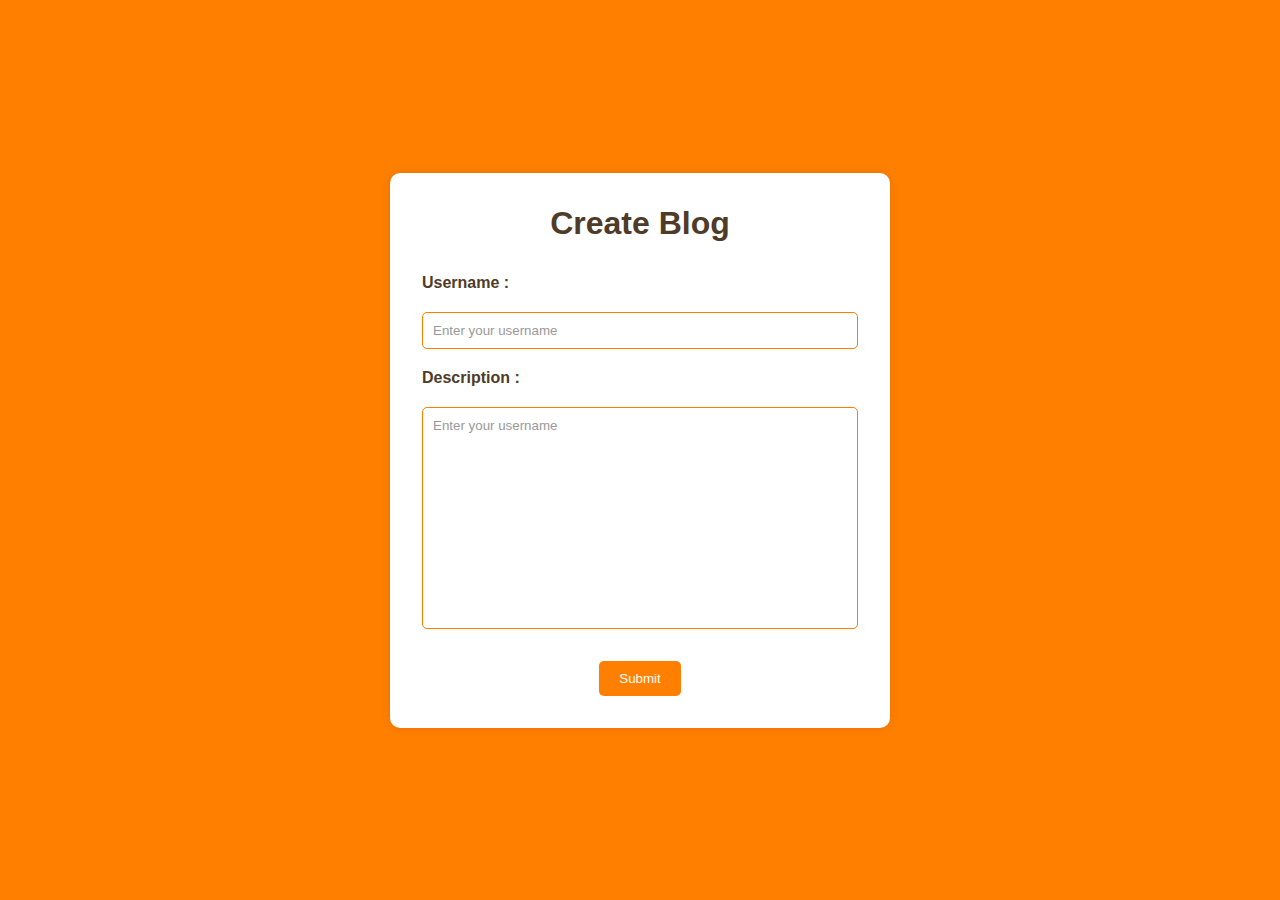
<file: createBlog.html>
<!DOCTYPE html>
<html lang="en">
<head>
    <meta charset="UTF-8">
    <meta name="viewport" content="width=device-width, initial-scale=1.0">
    <title>Login - Twizzer</title>
    <style>
        body {
            font-family: sans-serif;
            margin: 0;
            padding: 0;
            display: flex;
            justify-content: center;
            align-items: center;
            background-color: #ff7f00;
            min-height: 100vh;
            box-sizing: border-box;
            padding: 20px;
        }

        section {
            flex: 1;
            width: 100%;
            max-width: 500px;
            margin: 30px 0;
            background-color: #fff;
            border-radius: 10px; 
            box-shadow: 0px 0px 10px rgba(0, 0, 0, 0.1);
        }

        /* Form Styles */
        form {
            display: flex;
            flex-direction: column;
            align-items: center;
            justify-content: center;
            gap: 2rem;
            padding: 2rem;
            height: 100%;
        }

        form > h1{
            margin: 0;
            color: #4e3b28;
        }

        .input-group {
            display: flex;
            flex-direction: column;
            gap: 20px;
            width: 100%; 
        }

        .input-group label {
            font-weight: bold;
            color: #4e3b28;
        }

        .input-group input, textarea {
            padding: 10px;
            border: 1px solid #ff7f00;
            border-radius: 5px;
            outline: none;
            resize: none;
        }

        .input-group textarea{
            height: 200px;
        }
        
        .input-group input:focus, textarea:focus{
            border: 2px solid #ff7f00; 
        }

        .input-group input::placeholder, textarea::placeholder {
            color: #999;
            font-family: sans-serif;
        }

        button {
            padding: 10px 20px;
            background-color: #ff7f00; 
            color: #fff;
            border: none;
            border-radius: 5px;
            cursor: pointer;
            transition: background-color 0.3s;
        }

        button:hover {
            background-color: #c86400;
        }
    </style>
</head>
<body>
    <section>
        <form>
            <h1>Create Blog</h1>
            <div class="input-group">
                <label for="username">Username :</label>
                <input type="text" name="username" placeholder="Enter your username" >
                <label for="description">Description :</label>
                <textarea name="description" placeholder="Enter your username" ></textarea>
            </div>
            <button type="submit">Submit</button>
        </form>
    </section>
</body>
</html>
</file>
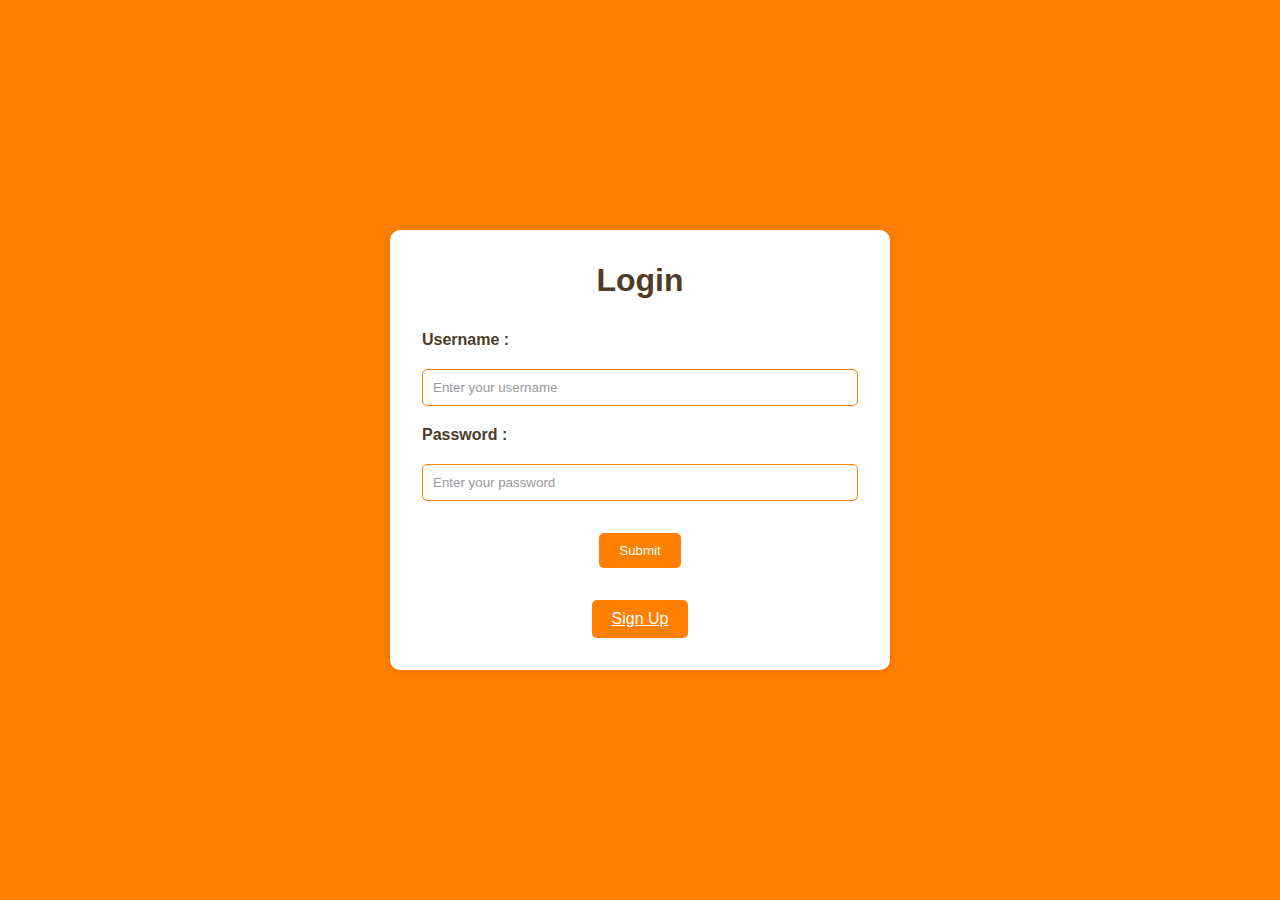
<file: login.html>
<!DOCTYPE html>
<html lang="en">
<head>
    <meta charset="UTF-8">
    <meta name="viewport" content="width=device-width, initial-scale=1.0">
    <title>Login - Twizzer</title>
    <style>
        body {
            font-family: sans-serif;
            margin: 0;
            padding: 0;
            display: flex;
            justify-content: center;
            align-items: center;
            background-color: #ff7f00;
            min-height: 100vh;
            box-sizing: border-box;
            padding: 20px;
        }

        section {
            flex: 1;
            width: 100%;
            max-width: 500px;
            margin: 30px 0;
            background-color: #fff;
            border-radius: 10px; 
            box-shadow: 0px 0px 10px rgba(0, 0, 0, 0.1);
        }

        /* Form Styles */
        form {
            display: flex;
            flex-direction: column;
            align-items: center;
            justify-content: center;
            gap: 2rem;
            padding: 2rem;
            height: 100%;
        }

        form > h1{
            margin: 0;
            color: #4e3b28;
        }

        .input-group {
            display: flex;
            flex-direction: column;
            gap: 20px;
            width: 100%; 
        }

        .input-group label {
            font-weight: bold;
            color: #4e3b28;
        }

        .input-group input {
            padding: 10px;
            border: 1px solid #ff7f00;
            border-radius: 5px;
            outline: none;
        }
        
        .input-group input:focus{
            border: 2px solid orangered; 
        }

        .input-group input::placeholder {
            color: #999;
        }

        button, a {
            padding: 10px 20px;
            background-color: #ff7f00; 
            color: #fff;
            border: none;
            border-radius: 5px;
            cursor: pointer;
            transition: background-color 0.3s;
        }

        button:hover, a:hover {
            background-color: #c86400;
        }
    </style>
</head>
<body>
    <section>
        <form>
            <h1>Login</h1>
            <div class="input-group">
                <label for="username">Username :</label>
                <input type="text" name="username" placeholder="Enter your username" />
                <label for="password">Password :</label>
                <input type="password" name="password" placeholder="Enter your password" />
            </div>
            <button type="submit">Submit</button>
            <a href="signup.html">Sign Up</a>
        </form>
    </section>
</body>
</html>
</file>
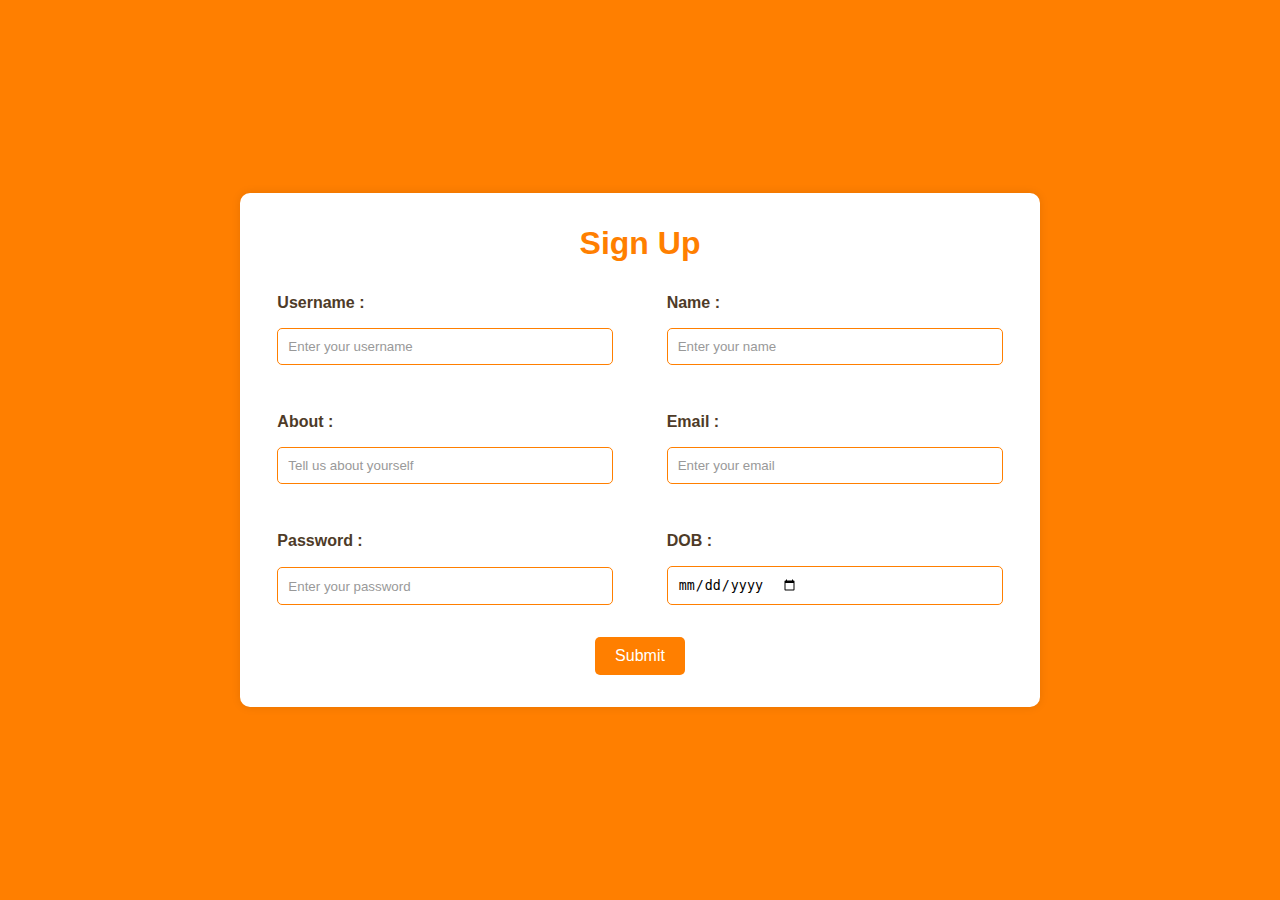
<file: signup.html>
<!DOCTYPE html>
<html lang="en">
<head>
    <meta charset="UTF-8">
    <meta name="viewport" content="width=device-width, initial-scale=1.0">
    <title>Sign Up - Twizzer</title>
    <style>
        body {
            font-family: sans-serif;
            margin: 0;
            padding: 0;
            display: flex;
            justify-content: center;
            align-items: center;
            background-color: #ff7f00;
            min-height: 100vh;
            box-sizing: border-box;
        }

        section {
            flex: 1;
            width: 100%;
            max-width: 800px;
            margin: 30px 0;
            background-color: #fff;
            border-radius: 10px;
            box-shadow: 0px 0px 10px rgba(0, 0, 0, 0.1);
        }

        /* Form Styles */
        form {
            display: flex;
            flex-direction: column;
            align-items: center;
            justify-content: center;
            gap: 2rem;
            padding: 2rem;
            height: 100%;
        }

        form > h1 {
            margin: 0;
            color: #ff7f00;
            font-size: 2rem;
            text-align: center;
        }

        .input-group {
            display: flex;
            flex-wrap: wrap;
            justify-content: space-evenly;
            gap: 3rem;
            /* flex-direction: column; */
            width: 100%;
        }
        .input-group .inputBox{
            display: grid;
            gap: 1rem;
            width: calc(50% - 2rem);
        }

        .input-group label {
            display: flex;
            width: 100%;
            font-weight: bold;
            color: #4e3b28;
        }
        
        .input-group input {
            display: flex;
            padding: 10px;
            border: 1px solid #ff7f00;
            border-radius: 5px;
            outline: none;
            background-color: #fff;
            transition: border-color 0.3s;
        }

        .input-group input:focus {
            border: 2px solid orangered;
        }

        .input-group input::placeholder {
            color: #999;
        }

        button {
            padding: 10px 20px;
            background-color: #ff7f00;
            color: #fff;
            border: none;
            border-radius: 5px;
            cursor: pointer;
            transition: background-color 0.3s;
            font-size: 1rem;
        }

        button:hover {
            background-color: #c86400;
        }

        @media screen and (max-width: 668px) {
            .input-group .inputBox{
                width: 100%;
            }
        }
    </style>
</head>
<body>
    <section>
        <form>
            <h1>Sign Up</h1>
            <div class="input-group">
                <div class="inputBox">
                    <label for="username">Username :</label>
                    <input type="text" name="username" placeholder="Enter your username" />
                </div>
                <div class="inputBox">
                    <label for="name">Name :</label>
                    <input type="text" name="name" placeholder="Enter your name" />
                </div>
                <div class="inputBox">
                    <label for="about">About :</label>
                    <input type="text" name="about" placeholder="Tell us about yourself" />
                </div>
                <div class="inputBox">
                    <label for="email">Email :</label>
                    <input type="email" name="email" placeholder="Enter your email" />
                </div>
                <div class="inputBox">
                    <label for="password">Password :</label>
                    <input type="password" name="password" placeholder="Enter your password" />
                </div>
                <div class="inputBox">
                    <label for="dob">DOB :</label>
                    <input type="date" name="dob" placeholder="Enter your date of birth" />
                </div>
            </div>
            <button type="submit">Submit</button>
        </form>
    </section>
</body>
</html>
</file>
